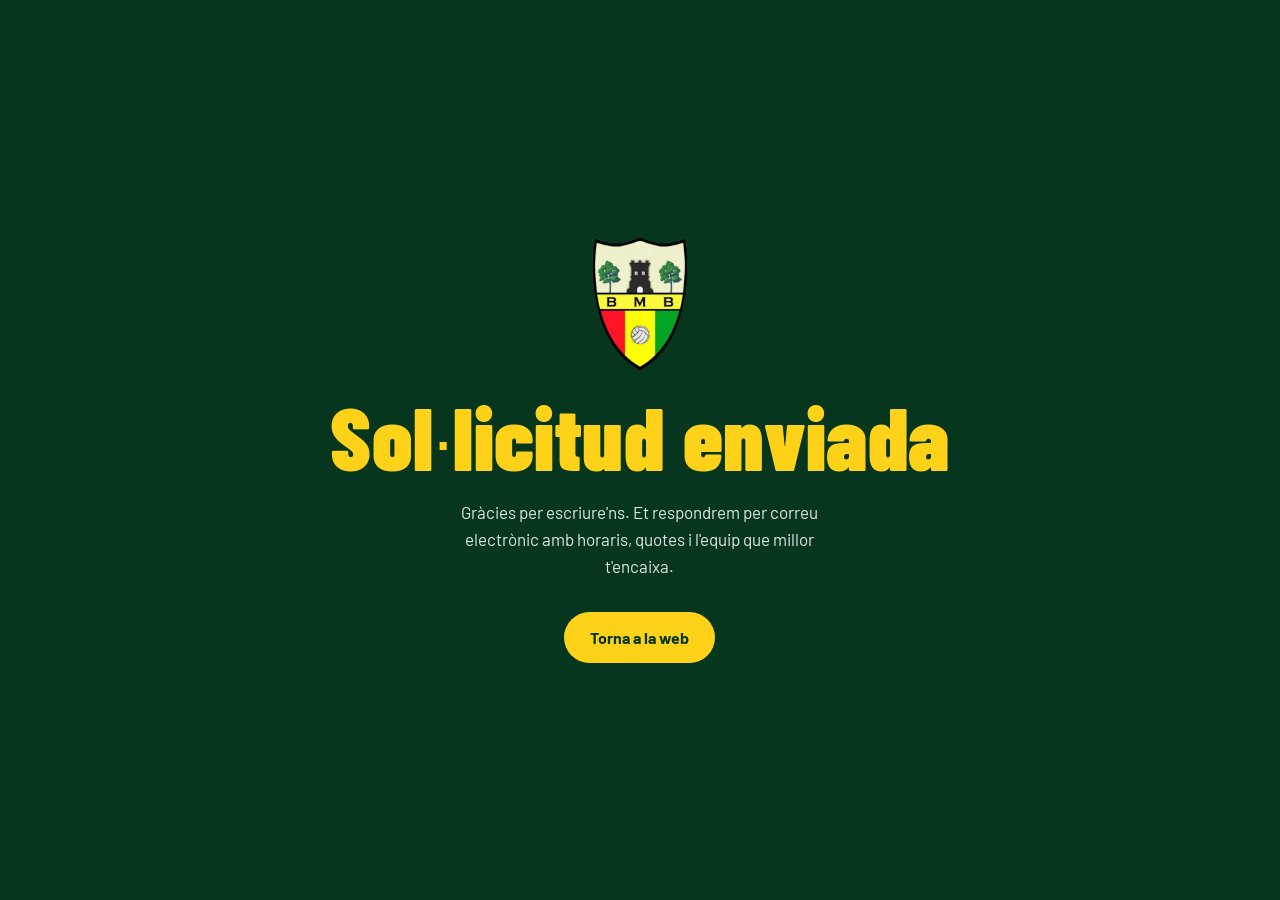
<file: gracias.html>
<!doctype html>
<html lang="ca">
<head>
  <meta charset="utf-8">
  <meta name="robots" content="noindex">
  <meta name="viewport" content="width=device-width, initial-scale=1, viewport-fit=cover">
  <title>Sol·licitud enviada · BM Barberà</title>
  <link rel="icon" type="image/png" href="images/favicon.png">
  <link rel="preconnect" href="https://fonts.googleapis.com">
  <link rel="preconnect" href="https://fonts.gstatic.com" crossorigin>
  <link href="https://fonts.googleapis.com/css2?family=Barlow+Condensed:ital,wght@0,600;0,700;0,800;0,900;1,500;1,800;1,900&family=Barlow:wght@400;500;600;700&display=swap" rel="stylesheet">
  <link rel="stylesheet" href="css/styles.css?v=20261015a">
  <style>
    body { background: var(--green-deep); color: var(--white); min-height: 100vh; display: grid; place-items: center; text-align: center; padding: 2rem; }
    h1 { font-size: clamp(3rem, 9vw, 5.5rem); color: var(--yellow); margin: 1.5rem 0 1rem; }
    p { max-width: 38ch; margin: 0 auto 2rem; color: rgba(255,255,255,.88); }
    img { margin: 0 auto; width: 96px; height: auto; }
  </style>
</head>
<body>
  <main>
    <img src="images/escudo.png" alt="Escut del BM Barberà">
    <h1>Sol<span class="pv">·</span>licitud enviada</h1>
    <p>Gràcies per escriure'ns. Et respondrem per correu electrònic amb horaris, quotes i l'equip que millor t'encaixa.</p>
    <a class="btn btn--yellow" href="/">Torna a la web</a>
  </main>
</body>
</html>
</file>
<file: css/styles.css>
/* ==========================================================
   BM Barberà · estilos
   Colores del escudo: verde (principal), amarillo y rojo
   ========================================================== */
:root {
  --green: #0B6B38;
  --green-deep: #06361D;
  --green-mid: #13894A;
  --green-soft: #EDF5EE;
  --yellow: #FFD21A;
  --yellow-soft: #FFF4C2;
  --red: #D7261E;
  --ink: #102017;
  --muted: #4E5E54;
  --white: #FFFFFF;
  --bg-1: #06361D;
  --bg-2: #0A4527;
  --bg-3: #0C5530;
  --text-soft: rgba(255,255,255,.8);

  --display: "Barlow Condensed", "Arial Narrow", Impact, sans-serif;
  --body: "Barlow", system-ui, -apple-system, "Segoe UI", Roboto, sans-serif;

  --wrap: 1180px;
  --radius: 14px;
  --header-h: 68px;

  box-sizing: border-box;
  padding-top: env(safe-area-inset-top, 0px);
  padding-bottom: env(safe-area-inset-bottom, 0px);
}
*, *::before, *::after { box-sizing: inherit; }
html { scroll-behavior: smooth; scroll-padding-top: calc(var(--header-h) + env(safe-area-inset-top, 0px)); }
body {
  margin: 0;
  font-family: var(--body);
  font-size: 1.0625rem;
  line-height: 1.6;
  color: var(--ink);
  background: var(--bg-1);
  -webkit-font-smoothing: antialiased;
}
img { max-width: 100%; height: auto; display: block; }
[hidden] { display: none !important; }
/* Textos justificats (amb partició de paraules en català per evitar espais grans) */
.club__copy p, .values__head p, .join__copy > p, .join__list li, .moment__card p, .value p {
  text-align: justify; hyphens: auto; -webkit-hyphens: auto; text-wrap: pretty;
}
.club__copy .club__closing { text-align: left; hyphens: manual; }
/* Punt volat català (l·l): la tipografia Barlow el dibuixa enganxat a les eles */
.pv { display: inline-block; font-family: Arial, Helvetica, sans-serif; font-weight: 400; margin: 0 -.03em; transform: scale(.85); }
a { color: inherit; }
h1, h2, h3 { font-family: var(--display); font-weight: 900; line-height: .95; margin: 0; letter-spacing: .005em; }
h2 { font-size: clamp(2.4rem, 5vw, 3.8rem); color: var(--yellow); }
p { margin: 0 0 1em; }
:focus-visible { outline: 3px solid var(--yellow); outline-offset: 3px; border-radius: 4px; }

.skip { position: absolute; left: -999px; top: 8px; background: var(--yellow); color: var(--ink); padding: 8px 14px; z-index: 100; border-radius: 6px; }
.skip:focus { left: 8px; }

.wrap { width: min(var(--wrap), 100% - 2.5rem); margin-inline: auto; }
.section { padding-block: clamp(4rem, 9vw, 7rem); }
.section__head { display: flex; flex-wrap: wrap; align-items: end; justify-content: space-between; gap: .5rem 2rem; margin-bottom: 2rem; }
.section__head p { margin: 0; color: var(--text-soft); }

/* ---------- Botones ---------- */
.btn {
  display: inline-flex; align-items: center; justify-content: center;
  font: 700 1rem/1 var(--body);
  padding: .95rem 1.5rem; border-radius: 999px; text-decoration: none;
  border: 2px solid transparent; cursor: pointer;
  transition: transform .15s ease, background-color .15s ease;
}
.btn:active { transform: translateY(1px); }
.btn--yellow { background: var(--yellow); color: var(--green-deep); }
.btn--yellow:hover { background: #FFE15A; }
.btn--ghost { border-color: rgba(255,255,255,.55); color: var(--white); }
.btn--ghost:hover { border-color: var(--white); background: rgba(255,255,255,.08); }
.btn--block { width: 100%; }

/* ---------- Franja de la bandera de Barberà del Vallès (vermell 3 · groc 1 · verd 1) ---------- */
:root { --flag-red: #D7141A; --flag-yellow: #FCD800; --flag-green: #16923F; }
.tricolor { display: grid; grid-template-rows: 3fr 1fr 1fr; height: 15px; }
.tricolor i:nth-child(1) { background: var(--flag-red); }
.tricolor i:nth-child(2) { background: var(--flag-yellow); }
.tricolor i:nth-child(3) { background: var(--flag-green); }
.tricolor--thin { height: 10px; }

/* ---------- Cabecera ---------- */
.topbar {
  position: sticky; top: 0; z-index: 50;
  background: var(--green-deep);
  color: var(--white);
  padding-top: env(safe-area-inset-top, 0px);
  margin-top: calc(-1 * env(safe-area-inset-top, 0px));
}
.topbar__inner { width: min(var(--wrap), 100% - 2.5rem); margin-inline: auto; height: var(--header-h); display: flex; align-items: center; justify-content: space-between; gap: 1rem; }
.brand { display: flex; align-items: center; gap: .7rem; text-decoration: none; font: 900 1.6rem/1 var(--display); }
.brand img { width: 36px; height: auto; }
.brand span { white-space: nowrap; }
@media (max-width: 420px) { .brand { font-size: 1.35rem; } .brand img { width: 30px; } }
.nav { display: flex; align-items: center; gap: .25rem; }
.nav a { text-decoration: none; font-weight: 600; font-size: .98rem; padding: .55rem .8rem; border-radius: 999px; }
@media (max-width: 1180px) and (min-width: 961px) { .nav a { padding: .5rem .55rem; font-size: .92rem; } .brand { font-size: 1.35rem; } }
.nav a:hover { background: rgba(255,255,255,.1); }
.nav .nav__shop { border: 2px solid rgba(255,255,255,.55); margin-left: .4rem; padding: .45rem .9rem; }
.nav .nav__shop:hover { border-color: var(--yellow); color: var(--yellow); background: none; }
.nav .nav__cta { background: var(--yellow); color: var(--green-deep); margin-left: .4rem; }
.nav .nav__cta:hover { background: #FFE15A; }
.menu-btn { display: none; background: none; border: 0; padding: 10px; cursor: pointer; }
.menu-btn span { display: block; width: 24px; height: 2px; background: var(--white); margin: 5px 0; transition: transform .2s, opacity .2s; }

@media (max-width: 960px) {
  .menu-btn { display: block; }
  .nav {
    position: absolute; left: 0; right: 0; top: 100%;
    flex-direction: column; align-items: stretch; gap: 0;
    background: var(--green-deep); padding: .5rem 1.25rem 1.25rem;
    border-top: 1px solid rgba(255,255,255,.12);
    display: none;
  }
  .nav.is-open { display: flex; }
  .nav a { padding: .9rem .5rem; border-radius: 8px; font-size: 1.1rem; }
  .nav .nav__cta { margin: .5rem 0 0; text-align: center; }
  .nav .nav__shop { margin: .5rem 0 0; text-align: center; }
  .menu-btn[aria-expanded="true"] span:nth-child(1) { transform: translateY(7px) rotate(45deg); }
  .menu-btn[aria-expanded="true"] span:nth-child(2) { opacity: 0; }
  .menu-btn[aria-expanded="true"] span:nth-child(3) { transform: translateY(-7px) rotate(-45deg); }
}

/* ---------- Hero ---------- */
.hero {
  position: relative; isolation: isolate;
  min-height: calc(100svh - var(--header-h));
  display: grid; place-items: center;
  color: var(--white); text-align: center; overflow: hidden;
  padding: clamp(3rem, 8vw, 6rem) 1.25rem clamp(5rem, 10vw, 7rem);
}
.hero__bg { position: absolute; inset: 0; width: 100%; height: 100%; object-fit: cover; object-position: 50% 85%; z-index: -2; transform: scale(1.04); animation: heroZoom 14s ease-out forwards; }
.hero::before {
  content: ""; position: absolute; inset: 0; z-index: -1;
  background:
    radial-gradient(ellipse 70% 60% at 50% 45%, rgba(6,54,29,.38) 0%, rgba(6,54,29,.72) 75%),
    linear-gradient(180deg, rgba(6,54,29,.55) 0%, rgba(6,54,29,.15) 40%, rgba(6,54,29,.9) 100%);
}
.hero::after { content: ""; position: absolute; left: 0; right: 0; bottom: 0; height: 24px; background: linear-gradient(180deg, var(--flag-red) 0 60%, var(--flag-yellow) 60% 80%, var(--flag-green) 80% 100%); }
.hero__inner { max-width: 980px; display: flex; flex-direction: column; align-items: center; }
.hero__crest { width: clamp(92px, 11vw, 140px); height: auto; margin-bottom: 1.5rem; filter: drop-shadow(0 12px 28px rgba(0,0,0,.45)); animation: heroIn .9s .1s both cubic-bezier(.2,.7,.2,1); }
.hero h1 {
  font-size: clamp(3.6rem, 12vw, 10rem);
  line-height: .84; text-transform: uppercase;
  margin-bottom: 1.5rem; text-shadow: 0 6px 30px rgba(0,0,0,.35);
  animation: heroIn .9s .25s both cubic-bezier(.2,.7,.2,1);
}
.hero h1 span { display: block; }
.hero h1 span:first-child { color: var(--white); font-size: .52em; letter-spacing: .12em; margin-bottom: .12em; }
.hero h1 span:last-child { color: var(--yellow); }
.hero__slogan { position: relative; display: flex; flex-direction: column; align-items: center; margin: .3rem 0 2rem; }
.slogan__words { display: flex; flex-wrap: wrap; justify-content: center; align-items: center; gap: .2rem 0; }
.slogan__w {
  font: 800 clamp(1.35rem, 2.8vw, 2.1rem)/1 var(--display); text-transform: uppercase; letter-spacing: .1em; color: var(--white);
  opacity: 0; translate: 0 12px; animation: sloganIn .6s cubic-bezier(.2,.7,.2,1) forwards;
}
.slogan__w + .slogan__w::before {
  content: "/"; display: inline-block; margin: 0 .55em; color: var(--yellow); font-weight: 900; transform: skewX(-8deg);
}
.slogan__w--1 { animation-delay: .45s; } .slogan__w--2 { animation-delay: .6s; } .slogan__w--3 { animation-delay: .75s; }
.slogan__tail {
  margin-top: .25rem; font-family: "Permanent Marker", "Marker Felt", "Comic Sans MS", cursive;
  font-size: clamp(1.5rem, 3vw, 2.3rem); line-height: 1; color: #FF3B30;
  transform: rotate(-4deg); text-shadow: 0 4px 14px rgba(0,0,0,.45);
  opacity: 0; animation: sloganTail .7s cubic-bezier(.2,.7,.2,1) forwards 1.05s;
}
/* Lletres que salten en passar el ratolí */
.slogan__w { cursor: default; transition: color .25s ease; -webkit-user-select: none; user-select: none; -webkit-touch-callout: none; -webkit-tap-highlight-color: transparent; }
.slogan__w .ch { display: inline-block; }
.slogan__w--1:hover, .slogan__w--1.is-tap { color: #FF3B30; }
.slogan__w--2:hover, .slogan__w--2.is-tap { color: var(--yellow); }
.slogan__w--3:hover, .slogan__w--3.is-tap { color: #3DDC84; }
.slogan__w:hover .ch, .slogan__w.is-tap .ch { animation: letterJump .55s cubic-bezier(.3,.7,.3,1.4) both; animation-delay: calc(var(--i) * 45ms); }
@keyframes letterJump { 0% { transform: translateY(0); } 35% { transform: translateY(-.35em) rotate(-6deg); } 65% { transform: translateY(.05em); } 100% { transform: translateY(0); } }
.slogan__tail { transition: rotate .3s ease, scale .3s ease; }
.slogan__tail:hover { rotate: 3deg; scale: 1.08; }
@keyframes sloganTail { from { opacity: 0; transform: rotate(-4deg) scale(.7); } to { opacity: 1; transform: rotate(-4deg) scale(1); } }
@keyframes sloganIn { to { opacity: 1; translate: 0 0; } }
@media (prefers-reduced-motion: reduce) {
  .slogan__w .ch { animation: none !important; }
  .slogan__w, .slogan__tail { opacity: 1; translate: none; animation: none; }
}
.hero__lead {
  font: italic 500 clamp(1.2rem, 2vw, 1.55rem)/1.3 var(--display); letter-spacing: .02em;
  max-width: 34ch; color: rgba(255,255,255,.88); margin-bottom: 2.2rem;
  animation: heroIn .9s .4s both cubic-bezier(.2,.7,.2,1);
}
.hero__lead strong { font-weight: 800; color: var(--white); }
.hero__actions { display: flex; flex-wrap: wrap; justify-content: center; gap: .75rem; animation: heroIn .9s .55s both cubic-bezier(.2,.7,.2,1); }
.hero__scroll { position: absolute; bottom: 34px; left: 50%; width: 26px; height: 42px; margin-left: -13px; border: 2px solid rgba(255,255,255,.6); border-radius: 14px; }
.hero__scroll::after { content: ""; position: absolute; left: 50%; top: 8px; width: 4px; height: 8px; margin-left: -2px; border-radius: 2px; background: var(--yellow); animation: scrollDot 1.8s infinite; }
@keyframes heroIn { from { opacity: 0; transform: translateY(18px); } to { opacity: 1; transform: none; } }
@keyframes heroZoom { to { transform: scale(1); } }
@keyframes scrollDot { 0% { opacity: 0; transform: translateY(0); } 30% { opacity: 1; } 100% { opacity: 0; transform: translateY(14px); } }
@media (max-width: 600px) { .hero__scroll { display: none; } }

/* ---------- El club ---------- */
.club { background: var(--bg-2); color: var(--white); }
.club__grid { display: grid; grid-template-columns: 1fr 1fr; gap: clamp(2rem, 6vw, 5rem); align-items: center; }
.club__title { display: flex; align-items: center; gap: clamp(1rem, 2.5vw, 1.75rem); margin-bottom: 1.5rem; }
.club__copy h2 { margin: 0; max-width: 15ch; }
.club__crest { flex: none; width: auto; height: clamp(84px, 9vw, 118px); filter: drop-shadow(0 8px 16px rgba(0,0,0,.4)); transform: rotate(4deg); transition: transform .35s ease; }
.club__title:hover .club__crest { transform: rotate(-4deg) scale(1.05); }
.club__copy p { max-width: 60ch; color: var(--text-soft); }
.club__copy .club__closing { color: var(--white); font-weight: 600; font-size: 1.12rem; padding-left: 1rem; border-left: 3px solid var(--yellow); }
.facts { display: grid; grid-template-columns: repeat(4, auto); justify-content: start; gap: 1.25rem 2.25rem; margin: 2.25rem 0 0; padding-top: 1.75rem; border-top: 3px solid var(--yellow); }
.facts div { margin: 0; }
.facts__icon { display: grid; place-items: center; width: 38px; height: 38px; margin-bottom: .7rem; border-radius: 11px; color: var(--yellow); background: rgba(255,210,26,.12); box-shadow: inset 0 0 0 1px rgba(255,210,26,.3); }
.facts__icon svg { width: 20px; height: 20px; }
.facts dt { font: 900 2.4rem/1 var(--display); color: var(--yellow); }
.facts dd { margin: .3rem 0 0; font-size: .92rem; color: var(--text-soft); max-width: 14ch; line-height: 1.35; }
.club__photos { position: relative; aspect-ratio: 1 / 1.18; }
.club__photos img {
  position: absolute; object-fit: cover; border-radius: var(--radius); box-shadow: 0 18px 40px rgba(0,0,0,.35);
  rotate: var(--r, 0deg);
  animation: collageFloat var(--dur, 7s) ease-in-out var(--d, 0s) infinite;
  transition: rotate .45s ease, scale .45s ease, box-shadow .45s ease, opacity .8s ease;
  cursor: pointer;
}
.club__photos img:hover { rotate: 0deg; scale: 1.06; z-index: 6 !important; box-shadow: 0 26px 50px rgba(0,0,0,.5); animation-play-state: paused; }
@keyframes collageFloat { 0%, 100% { translate: 0 0; } 50% { translate: 0 -9px; } }
.club__photos.is-hidden img { opacity: 0; scale: .88; }
.club__p1 { right: 0; top: 23%; width: 72%; aspect-ratio: 3 / 2; border: 6px solid var(--bg-2); --r: 0deg; --dur: 8s; --d: 0s; z-index: 1; }
.club__p3 { left: 0; top: 2%; width: 47%; aspect-ratio: 4 / 3; border: 6px solid var(--flag-yellow); --r: -3deg; --dur: 6.5s; --d: -1.2s; z-index: 2; }
.club__p2 { left: 2%; bottom: 0; width: 52%; aspect-ratio: 719 / 593; object-position: 50% 30%; border: 6px solid var(--flag-yellow); --r: 0deg; --dur: 7.5s; --d: -2.2s; z-index: 3; }
.club__p5 { right: 1%; top: 0; width: 38%; aspect-ratio: 16 / 13; object-position: 50% 30%; border: 6px solid var(--flag-yellow); --r: 3deg; --dur: 7s; --d: -3.1s; z-index: 2; }
.club__p4 { right: 1%; bottom: 1%; width: 41%; aspect-ratio: 4 / 5; object-position: 50% 40%; border: 6px solid var(--flag-yellow); --r: 3deg; --dur: 6s; --d: -4s; z-index: 3; }
@media (max-width: 860px) {
  .club { background: var(--bg-2); color: var(--white); }
.club__grid { grid-template-columns: 1fr; }
  .facts { grid-template-columns: repeat(4, 1fr); gap: 1rem; }
}
@media (min-width: 861px) and (max-width: 1100px) {
  .facts { gap: 1.25rem 1.4rem; }
}
@media (max-width: 560px) {
  .facts { grid-template-columns: repeat(2, 1fr); gap: 1.5rem 1rem; }
  .facts dt { font-size: 2rem; }
}

/* ---------- El que ens fa equip ---------- */
.values { background: var(--bg-1); color: var(--white); }
.values__head { display: grid; grid-template-columns: 1fr 1fr; gap: 1.5rem 4rem; align-items: start; margin-bottom: 3rem; }
.values__head h2 { color: var(--white); text-transform: uppercase; font-size: clamp(2.8rem, 6vw, 4.8rem); line-height: .9; }
.values__head h2 em { display: block; color: var(--yellow); font-style: italic; font-weight: 900; }
.values__head p { margin: .4rem 0 0; color: var(--text-soft); max-width: 52ch; }
.values__grid {
  display: grid; grid-template-columns: repeat(3, 1fr);
  border: 1px solid rgba(255,255,255,.14); border-radius: 22px; overflow: hidden;
}
.value {
  --accent: var(--yellow); --accent-rgb: 255,210,26;
  position: relative; isolation: isolate; overflow: hidden;
  padding: clamp(1.75rem, 3vw, 2.5rem);
  border-right: 1px solid rgba(255,255,255,.14); border-bottom: 1px solid rgba(255,255,255,.14);
  transition: background-color .3s ease;
}
.value--red { --accent: #FF4A3D; --accent-rgb: 255,74,61; }
.value--yellow { --accent: #FFD21A; --accent-rgb: 255,210,26; }
.value--green { --accent: #3DDC84; --accent-rgb: 61,220,132; }
.value::before {
  content: ""; position: absolute; z-index: -1; right: -30%; top: -40%; width: 80%; aspect-ratio: 1;
  background: radial-gradient(circle, rgba(var(--accent-rgb), .16) 0%, rgba(var(--accent-rgb), 0) 65%);
  transition: transform .5s ease, opacity .5s ease; opacity: .9;
}
.value::after {
  content: ""; position: absolute; left: 0; top: 0; height: 4px; width: 56px;
  background: var(--accent); border-radius: 0 0 4px 0; transition: width .4s ease;
}
.value:hover::before { transform: scale(1.35); opacity: 1; }
.value:hover::after { width: 100%; border-radius: 0; }
.value.is-hidden { opacity: 0; transform: translateY(24px); }
.value { transition: background-color .3s ease, opacity .6s ease, transform .6s cubic-bezier(.2,.7,.2,1); }
.value__top { display: flex; align-items: center; justify-content: space-between; margin-bottom: 1.5rem; }
.value__icon {
  display: grid; place-items: center; width: 54px; height: 54px; border-radius: 16px;
  color: var(--accent); background: rgba(var(--accent-rgb), .14);
  box-shadow: inset 0 0 0 1px rgba(var(--accent-rgb), .35);
  transition: transform .3s ease, background-color .3s ease, color .3s ease;
}
.value__icon svg { width: 26px; height: 26px; }
.value:hover .value__icon { transform: rotate(-6deg) scale(1.06); background: var(--accent); color: var(--green-deep); }
.value__num { font: 900 3.4rem/1 var(--display); color: var(--accent); opacity: .9; letter-spacing: -.01em; }
.value:nth-child(3n) { border-right: 0; }
.value:nth-last-child(-n+3) { border-bottom: 0; }
.value:hover { background: rgba(255,255,255,.035); }
.value h3 { font-size: clamp(1.8rem, 2.5vw, 2.2rem); font-weight: 800; text-transform: uppercase; color: var(--white); margin-bottom: .8rem; letter-spacing: .005em; }
.value p { margin: 0; color: var(--text-soft); font-size: 1rem; line-height: 1.7; max-width: 38ch; }
@media (max-width: 960px) {
  .values__head { grid-template-columns: 1fr; }
  .values__grid { grid-template-columns: repeat(2, 1fr); }
  .value, .value:nth-child(3n), .value:nth-last-child(-n+3) { border-right: 1px solid rgba(255,255,255,.14); border-bottom: 1px solid rgba(255,255,255,.14); }
  .value:nth-child(2n) { border-right: 0; }
  .value:nth-last-child(-n+2) { border-bottom: 0; }
}
@media (max-width: 560px) {
  .values__grid { grid-template-columns: 1fr; }
  .value, .value:nth-child(2n), .value:nth-last-child(-n+2) { border-right: 0; border-bottom: 1px solid rgba(255,255,255,.14); }
  .value:last-child { border-bottom: 0; }
  .value__num { font-size: 2.6rem; }
  .value__top { margin-bottom: 1.1rem; }
}

/* ---------- Momento destacado ---------- */
.moment { position: relative; min-height: 560px; display: flex; align-items: flex-end; overflow: hidden; }
.moment > img { position: absolute; inset: 0; width: 100%; height: 100%; object-fit: cover; object-position: 50% 30%; }
.moment::before { content: ""; position: absolute; inset: 0; z-index: 1; background: linear-gradient(90deg, rgba(6,54,29,.94) 0%, rgba(6,54,29,.7) 40%, rgba(6,54,29,.1) 75%, rgba(6,54,29,0) 100%); }
.moment__card { position: relative; z-index: 2; color: var(--white); width: min(var(--wrap), 100% - 2.5rem); margin: 0 auto; padding-block: 4rem; }
.moment__card h2 { color: var(--white); max-width: 11ch; margin-bottom: 1rem; font-size: clamp(2.6rem, 6vw, 4.6rem); }
.moment__card p { max-width: 42ch; color: rgba(255,255,255,.9); }
.moment__tag { display: inline-block; background: var(--red); color: var(--white); font-weight: 700; font-size: .9rem; padding: .3rem .8rem; border-radius: 6px; margin-bottom: 1rem; }
@media (max-width: 700px) {
  .moment { min-height: 520px; }
  .moment::before { background: linear-gradient(0deg, rgba(6,54,29,.92) 10%, rgba(6,54,29,.2) 70%); }
}

/* ---------- Classificació ---------- */
.standings { background: var(--bg-2); color: var(--white); }
.standings__kicker { margin: 0 0 .5rem; font-weight: 700; font-size: .9rem; letter-spacing: .08em; text-transform: uppercase; color: var(--text-soft); }
.standings__comp { text-align: right; line-height: 1.45; }
.standings__comp span:first-child { color: var(--white); font-weight: 700; }
.standings__card { background: var(--bg-1); border-radius: 18px; overflow: hidden; box-shadow: 0 24px 50px rgba(0,0,0,.25); }
.standings__scroll { overflow-x: auto; -webkit-overflow-scrolling: touch; }
.standings__table { width: 100%; border-collapse: collapse; font-variant-numeric: tabular-nums; min-width: 560px; }
.standings__table th, .standings__table td { padding: .85rem .7rem; text-align: center; white-space: nowrap; }
.standings__table thead th { font-size: .78rem; font-weight: 700; letter-spacing: .06em; color: var(--text-soft); background: rgba(0,0,0,.18); border-bottom: 1px solid rgba(255,255,255,.08); }
.standings__table abbr { text-decoration: none; cursor: help; }
.standings__table tbody tr { border-bottom: 1px solid rgba(255,255,255,.06); }
.standings__table tbody tr:last-child { border-bottom: 0; }
.standings__table tbody tr:hover { background: rgba(255,255,255,.03); }
.standings__table .c-pos { width: 3rem; font: 900 1.35rem/1 var(--display); color: var(--text-soft); }
.standings__table .c-team { text-align: left; font-weight: 600; width: 40%; }
.standings__table .team-name { display: inline-flex; align-items: center; gap: .6rem; }
.standings__table .team-name img { width: 18px; height: auto; }
.standings__table .c-pt { font: 900 1.4rem/1 var(--display); color: var(--yellow); }
.standings__table thead .c-pt { font: inherit; font-size: .78rem; font-weight: 700; color: var(--yellow); }
.standings__table td.pos { color: #7FE0A3; }
.standings__table td.neg { color: #FF9A94; }
.standings__table tr.is-us { background: var(--yellow) !important; color: var(--green-deep); }
.standings__table tr.is-us td, .standings__table tr.is-us th, .standings__table tr.is-us .c-pos, .standings__table tr.is-us .c-pt, .standings__table tr.is-us td.pos, .standings__table tr.is-us td.neg { color: var(--green-deep); font-weight: 700; }
.streak { display: inline-flex; gap: 4px; vertical-align: middle; }
.f { display: inline-grid; place-items: center; width: 22px; height: 22px; border-radius: 6px; font-size: .72rem; font-weight: 700; color: var(--white); }
.f--g { background: var(--green-mid); }
.f--e { background: #B08900; }
.f--p { background: var(--red); }
.is-us .f { box-shadow: 0 0 0 2px var(--yellow); }
.standings__foot { display: flex; flex-wrap: wrap; align-items: center; justify-content: flex-end; gap: 1rem; padding: 1rem 1.25rem; border-top: 1px solid rgba(255,255,255,.08); }
.standings__legend { margin: 0; display: flex; flex-wrap: wrap; align-items: center; gap: .4rem; font-size: .85rem; color: var(--text-soft); }
.standings__legend .f { margin-left: .5rem; }
.standings__legend .f:first-child { margin-left: 0; }
.live-dot { display: inline-block; width: 8px; height: 8px; border-radius: 50%; background: #3DDC84; margin-right: .5rem; vertical-align: middle; box-shadow: 0 0 0 0 rgba(61,220,132,.6); animation: livePulse 2s infinite; }
@keyframes livePulse { 0% { box-shadow: 0 0 0 0 rgba(61,220,132,.6); } 70% { box-shadow: 0 0 0 8px rgba(61,220,132,0); } 100% { box-shadow: 0 0 0 0 rgba(61,220,132,0); } }
.standings__table.no-form .c-form { display: none; }
.btn--sm { padding: .7rem 1.1rem; font-size: .92rem; }
@media (max-width: 700px) {
  .standings__comp { text-align: left; }
  .standings__table { min-width: 0; }
  .standings__table .c-hide, .standings__table .c-form { display: none; }
  .standings__table th, .standings__table td { padding: .75rem .45rem; }
  .standings__table .c-team { white-space: normal; font-size: .92rem; line-height: 1.25; }
  .standings__table .team-name img { display: none; }
}

/* ---------- Equipos ---------- */
.teams { background: var(--bg-3); color: var(--white); }
.season-tag { display: inline-block; vertical-align: middle; margin-left: .5rem; padding: .35rem .75rem; border-radius: 999px; background: var(--yellow); color: var(--green-deep); font: 800 clamp(.95rem, 1.6vw, 1.2rem)/1 var(--display); letter-spacing: .03em; transform: translateY(-.15em); white-space: nowrap; }
.tabs { display: inline-flex; background: rgba(0,0,0,.22); border-radius: 999px; padding: 5px; margin-bottom: 2rem; }
.tabs button {
  font: 700 1rem/1 var(--body); color: var(--white);
  background: none; border: 0; border-radius: 999px;
  padding: .8rem 1.6rem; cursor: pointer;
}
.tabs button[aria-selected="true"] { background: var(--yellow); color: var(--green-deep); }
.team-grid { display: grid; grid-template-columns: repeat(auto-fill, minmax(min(100%, 330px), 1fr)); gap: 1.5rem; }
.team {
  margin: 0; background: var(--bg-1); border-radius: var(--radius); overflow: hidden;
  border-top: 5px solid var(--yellow);
}
.team:nth-child(3n+2) { border-top-color: var(--red); }
.team:nth-child(3n) { border-top-color: var(--green-mid); }
.team button { display: block; width: 100%; padding: 0; border: 0; background: none; cursor: zoom-in; }
.team img { width: 100%; aspect-ratio: 3 / 2; object-fit: cover; transition: transform .35s ease; }
.team button:hover img { transform: scale(1.03); }
.team figcaption { padding: 1rem 1.2rem 1.15rem; }
.team h3 { font-size: 1.9rem; color: var(--white); }
.team p { margin: .2rem 0 0; font-size: .92rem; color: var(--yellow); }

/* ---------- Instagram ---------- */
.insta { background: var(--bg-1); color: var(--white); }
.insta__kicker { margin: 0 0 .5rem; font-weight: 700; font-size: .9rem; letter-spacing: .08em; text-transform: uppercase; color: var(--text-soft); }
.insta__handle { display: inline-flex; align-items: center; gap: .55rem; font-weight: 700; font-size: 1.1rem; text-decoration: none; color: var(--white); padding: .6rem 1rem; border-radius: 999px; background: rgba(255,255,255,.07); transition: background-color .2s ease, color .2s ease; }
.insta__handle:hover { background: var(--yellow); color: var(--green-deep); }
.insta__handle svg { width: 22px; height: 22px; }
.insta__grid { display: grid; grid-template-columns: repeat(3, 1fr); gap: 1rem; }
.insta__post {
  position: relative; display: block; aspect-ratio: 1; overflow: hidden;
  border-radius: var(--radius); background: var(--bg-3); text-decoration: none; color: var(--white);
}
.insta__post img { width: 100%; height: 100%; object-fit: cover; transition: transform .5s ease; }
.insta__post:hover img { transform: scale(1.06); }
.insta__type { position: absolute; top: 12px; right: 12px; width: 30px; height: 30px; display: grid; place-items: center; border-radius: 8px; background: rgba(0,0,0,.45); }
.insta__type svg { width: 16px; height: 16px; }
.insta__over {
  position: absolute; inset: 0; display: flex; flex-direction: column; justify-content: flex-end; gap: .4rem;
  padding: 1.1rem; background: linear-gradient(180deg, rgba(6,54,29,0) 35%, rgba(6,54,29,.92) 100%);
  opacity: 0; transition: opacity .3s ease;
}
.insta__post:hover .insta__over, .insta__post:focus-visible .insta__over { opacity: 1; }
.insta__date { font-size: .8rem; font-weight: 700; color: var(--yellow); text-transform: uppercase; letter-spacing: .06em; }
.insta__text { font-size: .92rem; line-height: 1.4; display: -webkit-box; -webkit-line-clamp: 3; -webkit-box-orient: vertical; overflow: hidden; }
.insta__post--skel { background: linear-gradient(90deg, var(--bg-3) 0%, #146138 50%, var(--bg-3) 100%); background-size: 200% 100%; animation: skel 1.4s infinite linear; }
@keyframes skel { to { background-position: -200% 0; } }
.insta__grid--empty { display: block; }
.insta__empty {
  display: flex; align-items: center; gap: 1.5rem; flex-wrap: wrap;
  padding: clamp(1.5rem, 4vw, 2.5rem); border-radius: 20px; text-decoration: none; color: var(--white);
  background: radial-gradient(120% 140% at 0% 0%, rgba(255,210,26,.22) 0%, rgba(215,38,30,.18) 45%, rgba(19,137,74,.25) 100%), var(--bg-3);
  box-shadow: inset 0 0 0 1px rgba(255,255,255,.12);
}
.insta__empty-icon { flex: none; display: grid; place-items: center; width: 72px; height: 72px; border-radius: 20px; background: linear-gradient(135deg, #FFD21A, #D7261E 60%, #13894A); color: var(--white); }
.insta__empty-icon svg { width: 36px; height: 36px; }
.insta__empty-text { flex: 1 1 280px; display: grid; gap: .3rem; }
.insta__empty-text strong { font: 800 clamp(1.5rem, 3vw, 2rem)/1.05 var(--display); text-transform: uppercase; }
.insta__empty-text span { color: var(--text-soft); }
.insta__empty:hover .btn--yellow { background: #FFE15A; }
.insta__cta { display: flex; justify-content: center; margin-top: 2rem; }
@media (max-width: 700px) {
  .insta__grid { grid-template-columns: repeat(2, 1fr); gap: .6rem; }
  .insta__over { opacity: 1; background: linear-gradient(180deg, rgba(6,54,29,0) 55%, rgba(6,54,29,.85) 100%); padding: .7rem; }
  .insta__text { display: none; }
}

/* ---------- Patrocinadors ---------- */
.sponsors { background: var(--bg-3); color: var(--white); overflow: hidden; }
.marquee {
  position: relative; overflow: hidden; padding-block: .5rem;
  -webkit-mask-image: linear-gradient(90deg, transparent, #000 8%, #000 92%, transparent);
          mask-image: linear-gradient(90deg, transparent, #000 8%, #000 92%, transparent);
}
.marquee__track { display: flex; gap: 1.25rem; width: max-content; animation: marquee var(--dur, 30s) linear infinite; }
.marquee:hover .marquee__track, .marquee:focus-within .marquee__track { animation-play-state: paused; }
@keyframes marquee { to { transform: translateX(-50%); } }
.sponsor {
  flex: none; width: 240px; height: 120px; padding: 1.25rem 1.5rem;
  display: grid; place-items: center;
  background: var(--white); border-radius: var(--radius);
  box-shadow: 0 10px 24px rgba(0,0,0,.25);
  text-decoration: none; transition: transform .2s ease, box-shadow .2s ease;
}
a.sponsor:hover { transform: translateY(-4px); box-shadow: 0 16px 30px rgba(0,0,0,.35); }
.sponsor img { max-width: 100%; max-height: 72px; width: auto; height: auto; object-fit: contain; }
.sponsor__name { font: 900 2rem/1 var(--display); color: var(--green-deep); text-align: center; }
.sponsors__cta { display: flex; flex-wrap: wrap; align-items: center; justify-content: space-between; gap: 1rem 2rem; margin-top: 2.5rem; padding: 1.5rem 1.75rem; border-radius: var(--radius); background: var(--bg-1); }
.sponsors__cta p { margin: 0; font-weight: 600; font-size: 1.1rem; }
@media (max-width: 600px) { .sponsor { width: 180px; height: 96px; padding: 1rem; } .sponsor img { max-height: 56px; } }
@media (prefers-reduced-motion: reduce) {
  .marquee { -webkit-mask-image: none; mask-image: none; }
  .marquee__track { flex-wrap: wrap; justify-content: center; width: auto; padding-inline: 1.25rem; }
  .marquee__track > [aria-hidden="true"] { display: none; }
}

/* ---------- Únete ---------- */
.join { background: var(--bg-2); color: var(--white); position: relative; overflow: hidden; }
.join::after { content: ""; position: absolute; right: -80px; top: -80px; width: 320px; height: 320px; border-radius: 50%; border: 40px solid rgba(255,210,26,.12); pointer-events: none; }
.join__grid { display: grid; grid-template-columns: 1fr 1.1fr; gap: clamp(2rem, 6vw, 5rem); align-items: start; position: relative; z-index: 1; }
.join h2 { color: var(--yellow); margin-bottom: 1.5rem; max-width: 10ch; }
.join__copy > p { max-width: 46ch; color: rgba(255,255,255,.9); }
.join__list { list-style: none; padding: 0; margin: 1.75rem 0; display: grid; gap: 1rem; }
.join__list li { padding-left: 1.4rem; position: relative; max-width: 46ch; color: rgba(255,255,255,.88); }
.join__list li::before { content: ""; position: absolute; left: 0; top: .55em; width: 9px; height: 9px; border-radius: 50%; background: var(--yellow); }
.join__list strong { color: var(--white); }
.join__note { font-size: .95rem; color: rgba(255,255,255,.75) !important; }

.form { background: var(--white); color: var(--ink); border-radius: 18px; padding: clamp(1.5rem, 4vw, 2.5rem); display: grid; gap: 1.1rem; box-shadow: 0 30px 60px rgba(6,54,29,.35); }
.field { display: grid; gap: .4rem; }
.field span { font-weight: 600; font-size: .92rem; }
.field input, .field select, .field textarea {
  font: inherit; font-size: 1rem; color: var(--ink);
  border: 1.5px solid #C9D6CD; border-radius: 10px; padding: .8rem .9rem;
  background: #FBFDFB; width: 100%;
}
.field input:focus, .field select:focus, .field textarea:focus { outline: none; border-color: var(--green); box-shadow: 0 0 0 3px rgba(11,107,56,.18); }
.field-row { display: grid; grid-template-columns: 1fr 1fr; gap: 1rem; }
.hp { position: absolute; left: -9999px; }
.form__status { margin: 0; padding: .85rem 1rem; border-radius: 10px; font-size: .95rem; line-height: 1.45; }
.form__status--error { background: #FDECEA; color: #8A1C15; }
.form__status--error a { color: inherit; font-weight: 700; }
.btn:disabled { opacity: .7; cursor: wait; }
@media (max-width: 860px) {
  .join__grid { grid-template-columns: 1fr; }
}
@media (max-width: 520px) {
  .field-row { grid-template-columns: 1fr; }
}

/* ---------- Pie ---------- */
.footer { background: #042A16; color: rgba(255,255,255,.85); }
.footer__grid { display: grid; grid-template-columns: 1.2fr 1.6fr .7fr; gap: 2rem; padding-block: 3rem; align-items: start; }
.footer__brand { display: flex; gap: 1rem; align-items: center; }
.footer__brand img { width: 48px; height: auto; }
.footer__brand strong { display: block; font: 900 1.6rem/1 var(--display); color: var(--white); }
.footer__brand span { font-size: .92rem; }
.footer__brand { align-items: flex-start; }
.footer__address { display: flex; width: fit-content; align-items: flex-start; gap: .4rem; margin-top: .45rem; text-decoration: none; color: rgba(255,255,255,.85); line-height: 1.4; transition: color .2s ease; }
.footer__address svg { flex: none; margin-top: .15rem; color: var(--yellow); }
.footer__address:hover { color: var(--yellow); }
.footer__address:hover span { text-decoration: underline; text-underline-offset: 3px; }
.footer__support > span { display: block; font-size: .85rem; color: rgba(255,255,255,.6); margin-bottom: .6rem; }
.footer__logos { display: flex; flex-wrap: wrap; gap: .75rem; }
.footer__logo { display: flex; align-items: center; justify-content: center; flex: 1 1 140px; max-width: 180px; height: 100px; padding: .55rem .9rem; overflow: hidden; background: var(--white); border-radius: 12px; transition: transform .2s ease, box-shadow .2s ease; }
.footer__logo:hover { transform: translateY(-3px); box-shadow: 0 10px 22px rgba(0,0,0,.3); }
.footer__logo img { max-width: 100%; max-height: 86px; width: auto; height: auto; object-fit: contain; }
.footer__nav { display: grid; gap: .35rem; justify-items: start; }
.footer__nav a { text-decoration: none; }
.footer__nav a:hover { color: var(--yellow); }
@media (max-width: 760px) { .footer__grid { grid-template-columns: 1fr; } }

/* ---------- Visor de fotos ---------- */
.lightbox { border: 0; padding: 0; background: transparent; max-width: 100vw; max-height: 100vh; width: 100vw; height: 100vh; }
.lightbox::backdrop { background: rgba(4, 30, 16, .92); }
.lightbox[open] { display: flex; align-items: center; justify-content: center; }
.lightbox figure { margin: 0; max-width: min(92vw, 1400px); text-align: center; }
.lightbox img { max-height: 82vh; width: auto; margin: 0 auto; border-radius: 10px; }
.lightbox figcaption { color: var(--white); margin-top: .9rem; font-weight: 600; }
.lightbox__close, .lightbox__nav { position: fixed; background: rgba(255,255,255,.12); color: var(--white); border: 0; cursor: pointer; border-radius: 50%; width: 48px; height: 48px; font-size: 2rem; line-height: 1; display: grid; place-items: center; }
.lightbox__close:hover, .lightbox__nav:hover { background: var(--yellow); color: var(--green-deep); }
.lightbox__close { top: calc(16px + env(safe-area-inset-top, 0px)); right: 16px; }
.lightbox__prev { left: 16px; top: 50%; transform: translateY(-50%); }
.lightbox__next { right: 16px; top: 50%; transform: translateY(-50%); }
@media (max-width: 600px) {
  .lightbox__prev, .lightbox__next { top: auto; bottom: calc(20px + env(safe-area-inset-bottom, 0px)); transform: none; }
}

@media (prefers-reduced-motion: reduce) {
  .club__photos img { animation: none !important; }
  html { scroll-behavior: auto; }
  *, *::before, *::after { transition: none !important; animation: none !important; }
}

/* ==========================================================
   Pàgina de resultats
   ========================================================== */
.page-results { background: var(--bg-1); }
.nav a[aria-current="page"] { background: rgba(255,255,255,.12); }
.page-hero { position: relative; color: var(--white); text-align: center; padding: clamp(3rem, 7vw, 5rem) 0 clamp(2.5rem, 5vw, 3.5rem); background: radial-gradient(120% 120% at 50% 0%, #0C5530 0%, var(--bg-1) 70%); }
.page-hero::after { content: ""; position: absolute; left: 0; right: 0; bottom: 0; height: 12px; background: linear-gradient(180deg, var(--flag-red) 0 60%, var(--flag-yellow) 60% 80%, var(--flag-green) 80% 100%); }
.page-hero__kicker { margin: 0 0 .8rem; font-weight: 700; font-size: .9rem; letter-spacing: .08em; text-transform: uppercase; color: var(--text-soft); }
.page-hero h1 { font-size: clamp(2.8rem, 7vw, 5rem); color: var(--yellow); text-transform: uppercase; margin-bottom: 1rem; }
.page-hero__lead { max-width: 52ch; margin: 0 auto; color: var(--text-soft); }

.results { color: var(--white); padding-top: clamp(2.5rem, 5vw, 3.5rem); }
.results__head { display: flex; flex-wrap: wrap; align-items: end; justify-content: space-between; gap: .75rem 2rem; margin-bottom: 1.5rem; }
.results__head h2, .results__head h3 { font-size: clamp(2rem, 4vw, 3rem); color: var(--white); }
.results__comp { margin: .4rem 0 0; font-weight: 700; color: var(--white); }
.results__updated { margin: 0; color: var(--text-soft); font-size: .95rem; }

.results__cards { display: grid; grid-template-columns: repeat(2, 1fr); gap: 1.25rem; margin-bottom: 2.5rem; }
.mcard { position: relative; overflow: hidden; background: var(--bg-3); border-radius: 18px; padding: 1.5rem 1.6rem 1.4rem; box-shadow: 0 18px 40px rgba(0,0,0,.25); }
.mcard::before { content: ""; position: absolute; left: 0; top: 0; width: 100%; height: 5px; background: var(--yellow); }
.mcard--last::before { background: var(--flag-red); }
.mcard__label { margin: 0 0 1rem; font: 800 1rem/1 var(--display); letter-spacing: .1em; text-transform: uppercase; color: var(--yellow); }
.mcard--last .mcard__label { color: #FF6B5E; }
.mcard__teams { display: grid; grid-template-columns: 1fr auto 1fr; align-items: center; gap: .75rem; }
.mcard__team { display: flex; flex-direction: column; align-items: center; gap: .55rem; text-align: center; font-weight: 700; line-height: 1.2; font-size: .98rem; }
.mcard__team.is-us { color: var(--yellow); }
.mcard__logo { width: 64px; height: 64px; object-fit: contain; border-radius: 12px; background: var(--white); padding: 5px; }
.mcard__mid { text-align: center; }
.mcard__score { font: 900 clamp(2rem, 4vw, 3rem)/1 var(--display); letter-spacing: .02em; white-space: nowrap; }
.mcard__vs { font: 900 1.6rem/1 var(--display); color: var(--text-soft); }
.mcard__when { margin: 1.1rem 0 0; text-align: center; font-weight: 700; }
.mcard__where { margin: .25rem 0 0; text-align: center; color: var(--text-soft); font-size: .92rem; }
.mcard__badge { display: inline-block; margin-top: .45rem; padding: .25rem .6rem; border-radius: 6px; font: 800 .8rem/1 var(--display); letter-spacing: .08em; text-transform: uppercase; }
.badge--g { background: var(--green-mid); color: var(--white); }
.badge--e { background: #B08900; color: var(--white); }
.badge--p { background: var(--red); color: var(--white); }
.mcard__empty { color: var(--text-soft); margin: 0; }

.results__grid { display: grid; grid-template-columns: 1.1fr 1fr; gap: clamp(1.5rem, 3vw, 2.5rem); align-items: start; }
.results__block h3 { font-size: 2rem; color: var(--yellow); margin-bottom: 1rem; }
.results__block .standings__table { min-width: 0; }
.results__block .standings__table th, .results__block .standings__table td { padding: .75rem .5rem; }
.team-logo { width: 22px; height: 22px; object-fit: contain; border-radius: 4px; background: var(--white); padding: 1px; flex: none; }

.matches { list-style: none; margin: 0; padding: 0; display: grid; gap: .6rem; max-height: 620px; overflow-y: auto; padding-right: .25rem; scrollbar-width: thin; }
.match { display: grid; grid-template-columns: 64px 1fr auto; gap: .9rem; align-items: center; background: var(--bg-3); border-radius: 14px; padding: .8rem 1rem; border-left: 4px solid transparent; }
.match.is-next { border-left-color: var(--yellow); background: #0F6236; }
.match__date { text-align: center; line-height: 1.05; }
.match__day { display: block; font: 900 1.6rem/1 var(--display); }
.match__month { display: block; font-size: .78rem; font-weight: 700; text-transform: uppercase; letter-spacing: .06em; color: var(--text-soft); }
.match__time { display: block; margin-top: .2rem; font-size: .8rem; color: var(--yellow); font-weight: 700; }
.match__tbd { font-size: .75rem; color: var(--text-soft); font-weight: 700; text-transform: uppercase; }
.match__teams { display: grid; gap: .3rem; min-width: 0; }
.match__row { display: flex; align-items: center; gap: .55rem; min-width: 0; }
.match__row span { overflow: hidden; text-overflow: ellipsis; white-space: nowrap; font-size: .95rem; }
.match__row.is-us span { font-weight: 800; color: var(--yellow); }
.match__row b { margin-left: auto; font: 900 1.15rem/1 var(--display); padding-left: .5rem; }
.match__where { font-size: .78rem; color: var(--text-soft); overflow: hidden; text-overflow: ellipsis; white-space: nowrap; }
.match__side { display: flex; flex-direction: column; align-items: flex-end; gap: .3rem; }
.chip { display: inline-block; padding: .25rem .55rem; border-radius: 6px; font: 800 .75rem/1 var(--display); letter-spacing: .07em; text-transform: uppercase; background: rgba(255,255,255,.1); color: var(--text-soft); }
.chip--live { background: var(--flag-red); color: var(--white); }
.results__source { margin-top: 2rem; text-align: center; }
.results__error { background: var(--bg-3); border-radius: 14px; padding: 1.25rem 1.5rem; color: var(--text-soft); }
.skel { display: block; height: 72px; border-radius: 14px; background: linear-gradient(90deg, var(--bg-3) 0%, #146138 50%, var(--bg-3) 100%); background-size: 200% 100%; animation: skel 1.4s infinite linear; }

@media (max-width: 900px) {
  .results__grid { grid-template-columns: 1fr; }
  .matches { max-height: none; overflow: visible; }
}
@media (max-width: 640px) {
  .results__cards { grid-template-columns: 1fr; }
  .mcard__logo { width: 52px; height: 52px; }
  .mcard { padding: 1.3rem 1.1rem 1.2rem; }
  .mcard__team { font-size: .88rem; }
  .mcard__teams { gap: .5rem; }
  .match { grid-template-columns: 52px 1fr auto; padding: .7rem .8rem; gap: .7rem; }
}
.logo-ini { display: inline-grid; place-items: center; background: var(--bg-1) !important; color: var(--yellow); font: 800 .7rem/1 var(--display); letter-spacing: .02em; box-shadow: inset 0 0 0 1px rgba(255,255,255,.18); }
.mcard__logo.logo-ini { font-size: 1.3rem; }
/* Sense escuts */
.no-logos .mcard__team { font: 800 clamp(1.15rem, 2vw, 1.45rem)/1.15 var(--display); letter-spacing: .01em; text-transform: uppercase; min-height: 3.2em; justify-content: center; }
.no-logos .mcard__teams { margin: .4rem 0 .2rem; }
.no-logos .match__row { gap: 0; }
.no-logos .match__row span { font-size: 1rem; }
@media (max-width: 640px) {
  .no-logos .mcard__team { font-size: .84rem; min-height: 0; overflow-wrap: break-word; hyphens: auto; }
  .mcard__score { letter-spacing: 0; }
  .no-logos .mcard__teams { grid-template-columns: minmax(0,1fr) auto minmax(0,1fr); }
  .mcard__score { font-size: 1.75rem; }
}
/* Selector Masculí / Femení + equips */
.results__picker { display: flex; flex-wrap: wrap; align-items: center; gap: 1rem 1.5rem; margin-bottom: 2rem; }
.results__groups { margin: 0; }
.results__groups button { font-size: 1.05rem; padding: .85rem 1.8rem; }
.results__teams { display: flex; flex-wrap: wrap; gap: .5rem; }
.team-chip { font: 700 .95rem/1 var(--body); color: var(--white); background: rgba(255,255,255,.07); border: 1.5px solid rgba(255,255,255,.18); border-radius: 999px; padding: .65rem 1.1rem; cursor: pointer; transition: background-color .2s ease, border-color .2s ease, color .2s ease; }
.team-chip:hover { border-color: var(--yellow); }
.team-chip[aria-selected="true"] { background: var(--white); color: var(--green-deep); border-color: var(--white); }
@media (max-width: 640px) {
  .results__picker { flex-direction: column; align-items: stretch; }
  .results__groups { display: grid; grid-template-columns: repeat(3, 1fr); }
  .results__groups button { padding: .8rem .4rem; font-size: 1rem; }
  .team-chip { padding: .6rem .95rem; font-size: .9rem; }
}
.venue { display: inline-flex; align-items: center; gap: .4rem; max-width: 100%; }
.venue__ico { flex: none; display: inline-grid; place-items: center; width: 22px; height: 22px; border-radius: 50%; }
.venue__ico svg { width: 14px; height: 14px; }
.venue--away .venue__ico svg { width: 15px; height: 15px; }
.venue--home { color: var(--white); font-weight: 600; }
.venue--home .venue__ico { background: var(--yellow); color: var(--green-deep); }
.venue--away .venue__ico { color: #d9ebe0; box-shadow: inset 0 0 0 1.5px rgba(255,255,255,.4); }
.match__where .venue { overflow: hidden; }
.mcard__where .venue__ico { width: 24px; height: 24px; }
.mcard__crest { width: auto; height: 64px; filter: drop-shadow(0 6px 12px rgba(0,0,0,.35)); }
@media (max-width: 640px) { .mcard__crest { height: 50px; } }
/* Avís de fase acabada */
.phase-done { grid-column: 1 / -1; display: flex; flex-wrap: wrap; align-items: center; gap: .4rem 1rem; padding: 1rem 1.25rem; border-radius: 14px; background: rgba(255,210,26,.12); box-shadow: inset 0 0 0 1.5px rgba(255,210,26,.45); color: var(--white); }
.phase-done strong { font: 800 1.15rem/1 var(--display); letter-spacing: .06em; text-transform: uppercase; color: var(--yellow); }
.phase-done span { color: var(--text-soft); }
.standings__phase { margin: 0 0 1rem; }
.results { background: var(--bg-2); }
.results__title { margin-bottom: 1.5rem; }
/* Campanya L'handbol és respecte */
.respect { display: flex; flex-wrap: wrap; align-items: center; gap: 1rem 1.5rem; margin-top: 1.75rem; padding: 1.4rem 1.6rem; border-radius: 20px; background: linear-gradient(100deg, rgba(255,74,61,.16), rgba(255,74,61,.04) 60%), var(--bg-3); box-shadow: inset 0 0 0 1px rgba(255,74,61,.35); }
.respect__icon { flex: none; display: grid; place-items: center; width: 56px; height: 56px; border-radius: 16px; background: #FF4A3D; color: var(--white); }
.respect__text { flex: 1 1 320px; display: grid; gap: .3rem; }
.respect__text strong { font: 800 clamp(1.4rem, 2.4vw, 1.8rem)/1.05 var(--display); text-transform: uppercase; color: var(--white); }
.respect__text span { color: var(--text-soft); }
.respect__btn { flex: none; }
@media (max-width: 560px) { .respect__btn { width: 100%; } }
.slogan__tail { -webkit-user-select: none; user-select: none; -webkit-tap-highlight-color: transparent; }
@media (max-width: 440px) {
  .slogan__w { font-size: clamp(.95rem, 4.7vw, 1.25rem); letter-spacing: .045em; }
  .slogan__w + .slogan__w::before { margin: 0 .3em; }
}
/* Botó instal·lar app */
.nav__install, .footer__install { display: inline-flex; align-items: center; gap: .45rem; font: 700 .95rem/1 var(--body); cursor: pointer; border-radius: 999px; }
.nav__install { margin-left: .4rem; padding: .5rem .9rem; color: var(--white); background: rgba(255,255,255,.1); border: 0; }
.nav__install:hover { background: rgba(255,255,255,.18); }
.nav__install[hidden], .footer__install[hidden] { display: none; }
.footer__install { margin-top: .6rem; padding: .6rem 1rem; color: var(--green-deep); background: var(--yellow); border: 0; }
@media (max-width: 960px) { .nav .nav__install { margin: .5rem 0 0; justify-content: center; padding: .9rem .5rem; font-size: 1.05rem; border-radius: 8px; } }
.install-dialog { border: 0; border-radius: 20px; padding: 2rem 1.6rem 1.6rem; max-width: min(92vw, 420px); background: var(--bg-1); color: var(--white); text-align: center; box-shadow: 0 30px 60px rgba(0,0,0,.5); }
.install-dialog::backdrop { background: rgba(4,30,16,.75); }
.install-dialog > img { margin: 0 auto 1rem; border-radius: 16px; }
.install-dialog h2 { font-size: 1.9rem; margin-bottom: 1.2rem; }
.install-dialog ol { list-style: none; padding: 0; margin: 0 0 1.4rem; display: grid; gap: .9rem; text-align: left; }
.install-dialog li { display: flex; gap: .8rem; align-items: center; color: var(--text-soft); }
.install-dialog li strong { color: var(--white); }
.install-dialog__ico { flex: none; display: grid; place-items: center; width: 40px; height: 40px; border-radius: 12px; background: var(--bg-3); color: var(--yellow); }
.install-dialog__ico img { border-radius: 4px; }
.install-dialog__close { position: absolute; top: 10px; right: 14px; background: none; border: 0; color: var(--text-soft); font-size: 1.8rem; cursor: pointer; }
.install-steps { display: none !important; }
.install-dialog.is-ios .install-steps--ios, .install-dialog.is-android .install-steps--android { display: grid !important; }
/* Escuts desats */
.logo--own { background: none !important; padding: 0 !important; box-shadow: none !important; object-fit: contain; filter: drop-shadow(0 4px 8px rgba(0,0,0,.3)); }
.logo--none { visibility: hidden; }
.team-logo.logo--none { display: none; }
.logo--esc { background: none !important; padding: 0 !important; box-shadow: none !important; object-fit: contain; filter: drop-shadow(0 0 1px rgba(255,255,255,.95)) drop-shadow(0 0 2px rgba(255,255,255,.55)); }
.team-logo.logo--esc { width: 24px; height: 24px; }
</file>
